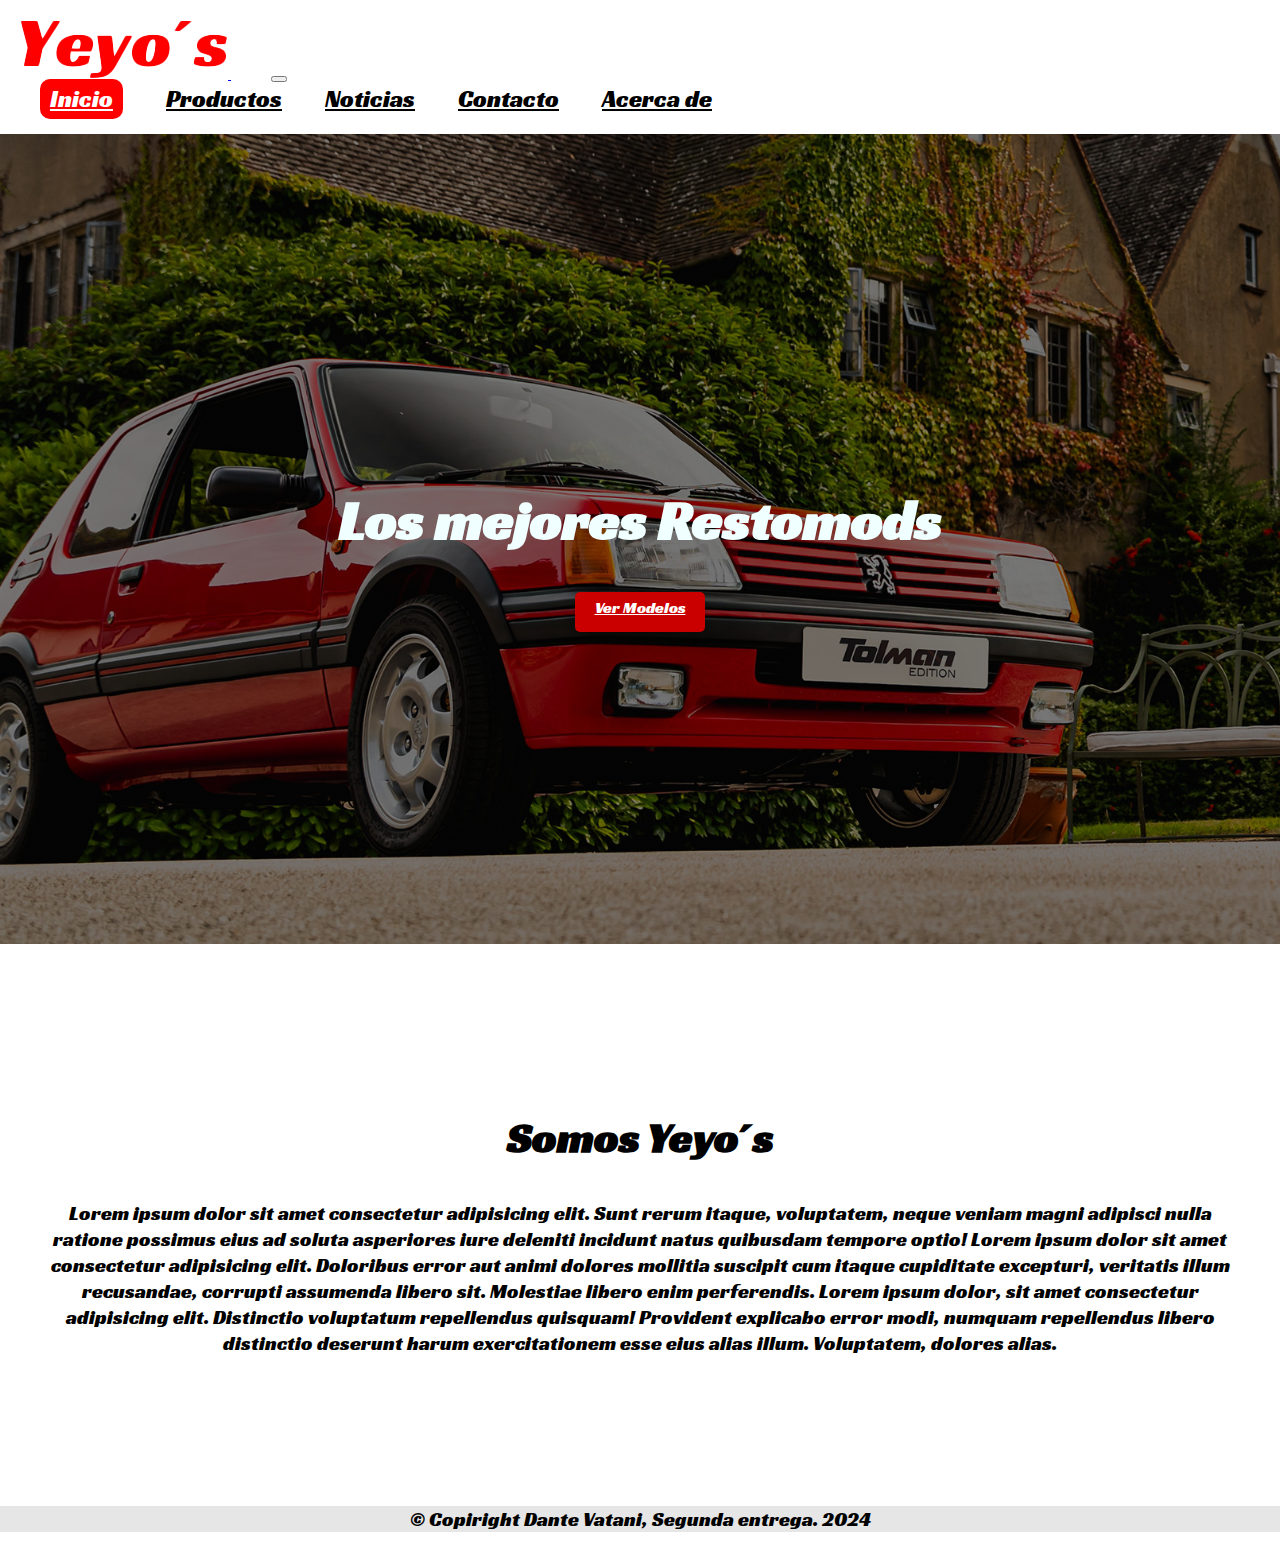
<file: index.html>
<!doctype html>
<html lang="en">
    <head>
        <!-- Required meta tags -->
        <meta charset="utf-8" />
        <meta name="viewport" content="width=device-width, initial-scale=1.0">
        <link rel="preconnect" href="https://fonts.googleapis.com">
        <link rel="preconnect" href="https://fonts.gstatic.com" crossorigin>
        <link href="https://fonts.googleapis.com/css2?family=Racing+Sans+One&display=swap" rel="stylesheet">
        <!-- Bootstrap CSS v5.2.1 -->
        <link href="https://cdn.jsdelivr.net/npm/bootstrap@5.3.2/dist/css/bootstrap.min.css" rel="stylesheet" integrity="sha384-T3c6CoIi6uLrA9TneNEoa7RxnatzjcDSCmG1MXxSR1GAsXEV/Dwwykc2MPK8M2HN" crossorigin="anonymous" />
        <link rel="stylesheet" href="./css/style.css">
        <title>Yeyo´s</title>
    </head>
    <body>
      <header>
        <nav class="navbar navbar-expand-lg " data-bs-theme="light">
          <div class="container-fluid">
            <a class="navbar-brand" href="./index.html">
              <img src="./img/logo.png" alt="logo">
            </a>
              <button class="navbar-toggler" type="button" data-bs-toggle="collapse" data-bs-target="#navbarNavAltMarkup" aria-controls="navbarNavAltMarkup" aria-expanded="false" aria-label="Toggle navigation">
                <span class="navbar-toggler-icon"></span>
              </button>
              <div class="collapse navbar-collapse" id="navbarNavAltMarkup">
                <div class="navbar-nav">
                  <a class="nav-link active" aria-current="page" href="#">Inicio</a>
                  <a class="nav-link" href="./pages/productos.html">Productos</a>
                  <a class="nav-link" href="./pages/noticias.html">Noticias</a>
                  <a class="nav-link" href="./pages/contacto.html">Contacto</a>
                  <a class="nav-link" href="./pages/acerca.html">Acerca de</a>
            </div>
              </div>
                </div>
          </nav>
      </header>
        <main>
          <section class="intro">
            <h1>Los mejores Restomods</h1>
            <a href="./pages/productos.html" class="btn btn-primary btn-lg" aria-label="Ver Modelos">Ver Modelos</a>
          </section>
          <section class="mensaje">
          <div class="container">
            <div class="img-container"></div>
            </div>
          </div>
          </section>
          <section class="mensaje">
            <div class="containermensaje">
              <div class="img-container"></div>
              <h2>Somos Yeyo´s</h2>
              <p>Lorem ipsum dolor sit amet consectetur adipisicing elit. Sunt rerum itaque, voluptatem, neque veniam magni adipisci nulla ratione possimus eius ad soluta asperiores iure deleniti incidunt natus quibusdam tempore optio! Lorem ipsum dolor sit amet consectetur adipisicing elit. Doloribus error aut animi dolores mollitia suscipit cum itaque cupiditate excepturi, veritatis illum recusandae, corrupti assumenda libero sit. Molestiae libero enim perferendis. Lorem ipsum dolor, sit amet consectetur adipisicing elit. Distinctio voluptatum repellendus quisquam! Provident explicabo error modi, numquam repellendus libero distinctio deserunt harum exercitationem esse eius alias illum. Voluptatem, dolores alias.</p>
            </div>
          </section>
        </main>
        <footer>
          <div class="container">
            <!-- Texto de derechos de autor -->
            <p>&copy; Copiright Dante Vatani, Segunda entrega. 2024</p>
        </div>
        </footer>
        <!-- Bootstrap JavaScript Libraries -->
        <script
            src="https://cdn.jsdelivr.net/npm/@popperjs/core@2.11.8/dist/umd/popper.min.js"
            integrity="sha384-I7E8VVD/ismYTF4hNIPjVp/Zjvgyol6VFvRkX/vR+Vc4jQkC+hVqc2pM8ODewa9r"
            crossorigin="anonymous"
        ></script>

        <script
            src="https://cdn.jsdelivr.net/npm/bootstrap@5.3.2/dist/js/bootstrap.min.js"
            integrity="sha384-BBtl+eGJRgqQAUMxJ7pMwbEyER4l1g+O15P+16Ep7Q9Q+zqX6gSbd85u4mG4QzX+"
            crossorigin="anonymous"
        ></script>
    </body>
</html>
</file>
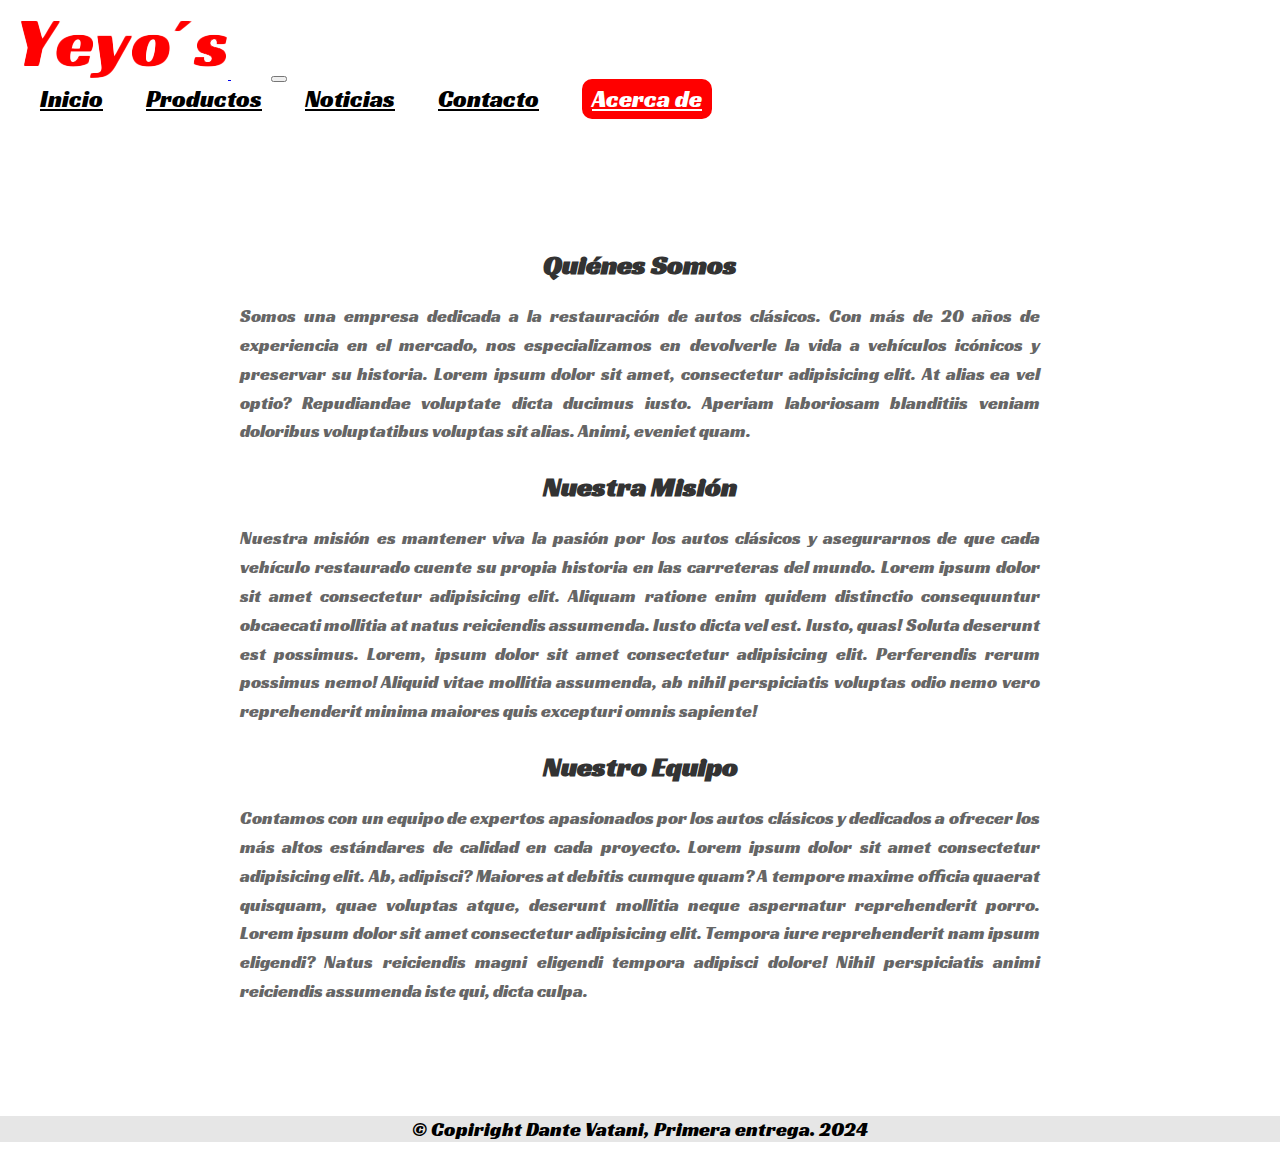
<file: pages/acerca.html>
<!doctype html>
<html lang="en">
    <head>
        <!-- Required meta tags -->
        <meta charset="utf-8" />
        <meta name="viewport" content="width=device-width, initial-scale=1.0">
        <link rel="preconnect" href="https://fonts.googleapis.com">
        <link rel="preconnect" href="https://fonts.gstatic.com" crossorigin>
        <link href="https://fonts.googleapis.com/css2?family=Racing+Sans+One&display=swap" rel="stylesheet">
        <!-- Bootstrap CSS v5.2.1 -->
        <link href="https://cdn.jsdelivr.net/npm/bootstrap@5.3.2/dist/css/bootstrap.min.css" rel="stylesheet" integrity="sha384-T3c6CoIi6uLrA9TneNEoa7RxnatzjcDSCmG1MXxSR1GAsXEV/Dwwykc2MPK8M2HN" crossorigin="anonymous" />
        <link rel="stylesheet" href="../css/style.css">
        <title>Yeyo´s</title>
    </head>
    <body>
      <header>
        <nav class="navbar navbar-expand-lg " data-bs-theme="light">
          <div class="container-fluid">
            <a class="navbar-brand" href="../index.html">
              <img src="../img/logo.png" alt="logo">
            </a>
              <button class="navbar-toggler" type="button" data-bs-toggle="collapse" data-bs-target="#navbarNavAltMarkup" aria-controls="navbarNavAltMarkup" aria-expanded="false" aria-label="Toggle navigation">
                <span class="navbar-toggler-icon"></span>
              </button>
              <div class="collapse navbar-collapse" id="navbarNavAltMarkup">
                <div class="navbar-nav">
                  <a class="nav-link" href="../index.html">Inicio</a>
                  <a class="nav-link" href="./productos.html">Productos</a>
                  <a class="nav-link" href="./noticias.html">Noticias</a>
                  <a class="nav-link" href="./contacto.html">Contacto</a>
                  <a class="nav-link active" aria-current="page" href="./acerca.html">Acerca de</a>
            </div>
              </div>
                </div>
          </nav>
      </header>
        <main>
            <section class="about">
                <div class="container">
                    <!-- Contenido de la sección -->
                    <h2>Quiénes Somos</h2>
                    <p>Somos una empresa dedicada a la restauración de autos clásicos. Con más de 20 años de experiencia en el mercado, nos especializamos en devolverle la vida a vehículos icónicos y preservar su historia. Lorem ipsum dolor sit amet, consectetur adipisicing elit. At alias ea vel optio? Repudiandae voluptate dicta ducimus iusto. Aperiam laboriosam blanditiis veniam doloribus voluptatibus voluptas sit alias. Animi, eveniet quam.</p>
                    <h2>Nuestra Misión</h2>
                    <p>Nuestra misión es mantener viva la pasión por los autos clásicos y asegurarnos de que cada vehículo restaurado cuente su propia historia en las carreteras del mundo. Lorem ipsum dolor sit amet consectetur adipisicing elit. Aliquam ratione enim quidem distinctio consequuntur obcaecati mollitia at natus reiciendis assumenda. Iusto dicta vel est. Iusto, quas! Soluta deserunt est possimus. Lorem, ipsum dolor sit amet consectetur adipisicing elit. Perferendis rerum possimus nemo! Aliquid vitae mollitia assumenda, ab nihil perspiciatis voluptas odio nemo vero reprehenderit minima maiores quis excepturi omnis sapiente!</p>
                    <h2>Nuestro Equipo</h2>
                    <p>Contamos con un equipo de expertos apasionados por los autos clásicos y dedicados a ofrecer los más altos estándares de calidad en cada proyecto. Lorem ipsum dolor sit amet consectetur adipisicing elit. Ab, adipisci? Maiores at debitis cumque quam? A tempore maxime officia quaerat quisquam, quae voluptas atque, deserunt mollitia neque aspernatur reprehenderit porro. Lorem ipsum dolor sit amet consectetur adipisicing elit. Tempora iure reprehenderit nam ipsum eligendi? Natus reiciendis magni eligendi tempora adipisci dolore! Nihil perspiciatis animi reiciendis assumenda iste qui, dicta culpa.</p>
                </div>
            </section>
        </main>
        <footer>
            <div class="container">
                <!-- Texto de derechos de autor -->
                <p>&copy; Copiright Dante Vatani, Primera entrega. 2024</p>
            </div>
        </footer>
        <!-- Bootstrap JavaScript Libraries -->
        <script
            src="https://cdn.jsdelivr.net/npm/@popperjs/core@2.11.8/dist/umd/popper.min.js"
            integrity="sha384-I7E8VVD/ismYTF4hNIPjVp/Zjvgyol6VFvRkX/vR+Vc4jQkC+hVqc2pM8ODewa9r"
            crossorigin="anonymous"
        ></script>

        <script
            src="https://cdn.jsdelivr.net/npm/bootstrap@5.3.2/dist/js/bootstrap.min.js"
            integrity="sha384-BBtl+eGJRgqQAUMxJ7pMwbEyER4l1g+O15P+16Ep7Q9Q+zqX6gSbd85u4mG4QzX+"
            crossorigin="anonymous"
        ></script>
    </body>
</html>
</file>
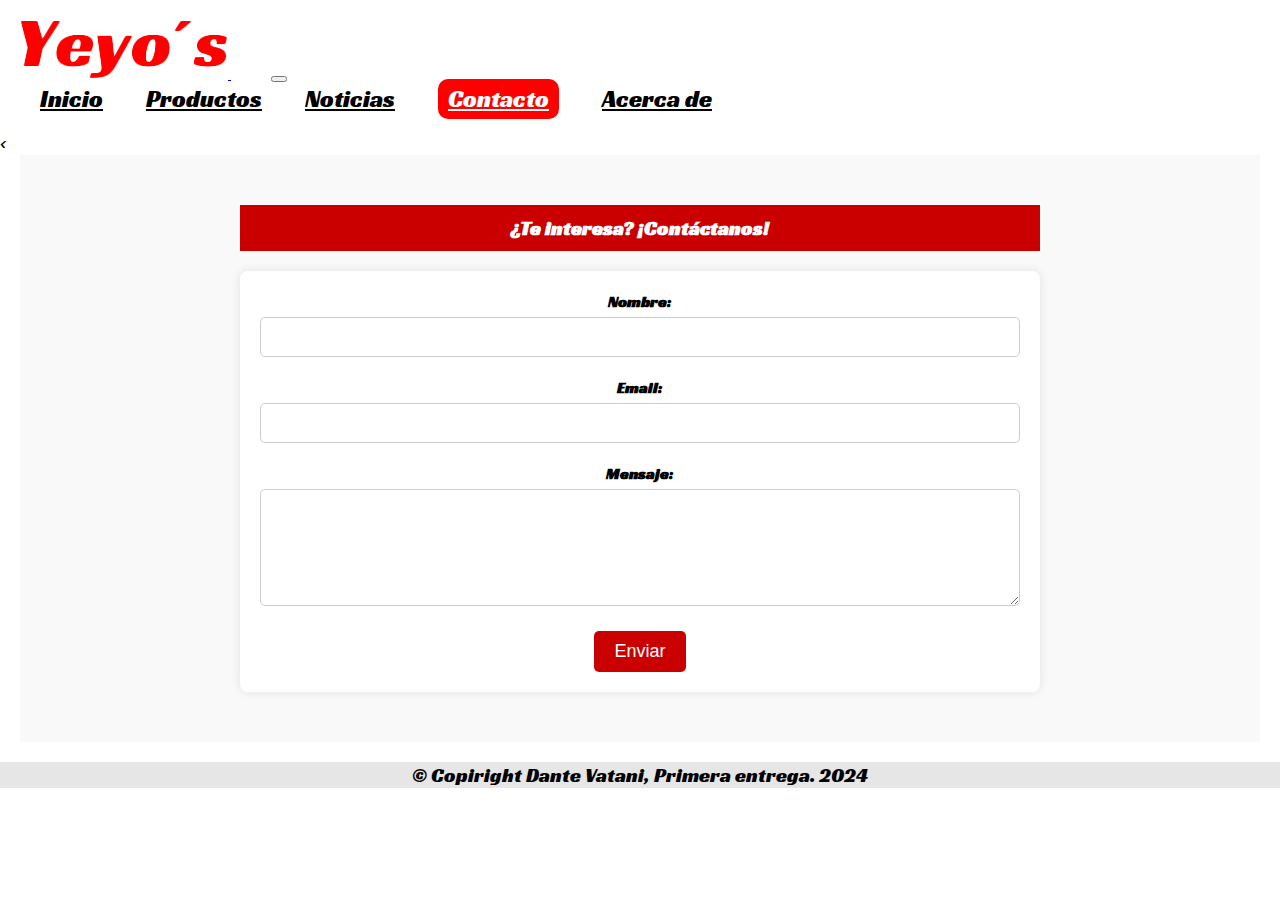
<file: pages/contacto.html>
<!doctype html>
<html lang="en">
    <head>
        <!-- Required meta tags -->
        <meta charset="utf-8" />
        <meta name="viewport" content="width=device-width, initial-scale=1.0">
        <link rel="preconnect" href="https://fonts.googleapis.com">
        <link rel="preconnect" href="https://fonts.gstatic.com" crossorigin>
        <link href="https://fonts.googleapis.com/css2?family=Racing+Sans+One&display=swap" rel="stylesheet">
        <!-- Bootstrap CSS v5.2.1 -->
        <link href="https://cdn.jsdelivr.net/npm/bootstrap@5.3.2/dist/css/bootstrap.min.css" rel="stylesheet" integrity="sha384-T3c6CoIi6uLrA9TneNEoa7RxnatzjcDSCmG1MXxSR1GAsXEV/Dwwykc2MPK8M2HN" crossorigin="anonymous" />
        <link rel="stylesheet" href="../css/style.css">
        <title>Yeyo´s</title>
    </head>
    <body>
      <header>
        <nav class="navbar navbar-expand-lg " data-bs-theme="light">
          <div class="container-fluid">
            <a class="navbar-brand" href="../index.html">
              <img src="../img/logo.png" alt="logo">
            </a>
              <button class="navbar-toggler" type="button" data-bs-toggle="collapse" data-bs-target="#navbarNavAltMarkup" aria-controls="navbarNavAltMarkup" aria-expanded="false" aria-label="Toggle navigation">
                <span class="navbar-toggler-icon"></span>
              </button>
              <div class="collapse navbar-collapse" id="navbarNavAltMarkup">
                <div class="navbar-nav">
                  <a class="nav-link" href="../index.html">Inicio</a>
                  <a class="nav-link" href="./productos.html">Productos</a>
                  <a class="nav-link" href="./noticias.html">Noticias</a>
                  <a class="nav-link active" aria-current="page" href="./contacto.html">Contacto</a>
                  <a class="nav-link" href="./acerca.html">Acerca de</a>
            </div>
              </div>
                </div>
          </nav>
      </header>
        <main>
            <!-- Sección de Formulario de Contacto -->
    <<section class="formulario">
        <div class="container">
            <!-- Banner -->
            <div class="banner">
                ¿Te interesa? ¡Contáctanos!
            </div>
            <!-- Formulario de contacto -->
            <form action="submit.php" method="post">
                <div class="input-group">
                    <label for="nombre">Nombre:</label>
                    <input type="text" id="nombre" name="nombre" required>
                </div>
                <div class="input-group">
                    <label for="email">Email:</label>
                    <input type="email" id="email" name="email" required>
                </div>
                <div class="input-group">
                    <label for="mensaje">Mensaje:</label>
                    <textarea id="mensaje" name="mensaje" rows="5" required></textarea>
                </div>
                <button type="submit">Enviar</button>
            </form>
        </div>
    </section>
        </main>
        <footer>
            <div class="container">
                <!-- Texto de derechos de autor -->
                <p>&copy; Copiright Dante Vatani, Primera entrega. 2024</p>
            </div>
        </footer>
        <!-- Bootstrap JavaScript Libraries -->
        <script
            src="https://cdn.jsdelivr.net/npm/@popperjs/core@2.11.8/dist/umd/popper.min.js"
            integrity="sha384-I7E8VVD/ismYTF4hNIPjVp/Zjvgyol6VFvRkX/vR+Vc4jQkC+hVqc2pM8ODewa9r"
            crossorigin="anonymous"
        ></script>

        <script
            src="https://cdn.jsdelivr.net/npm/bootstrap@5.3.2/dist/js/bootstrap.min.js"
            integrity="sha384-BBtl+eGJRgqQAUMxJ7pMwbEyER4l1g+O15P+16Ep7Q9Q+zqX6gSbd85u4mG4QzX+"
            crossorigin="anonymous"
        ></script>
    </body>
</html>
</file>
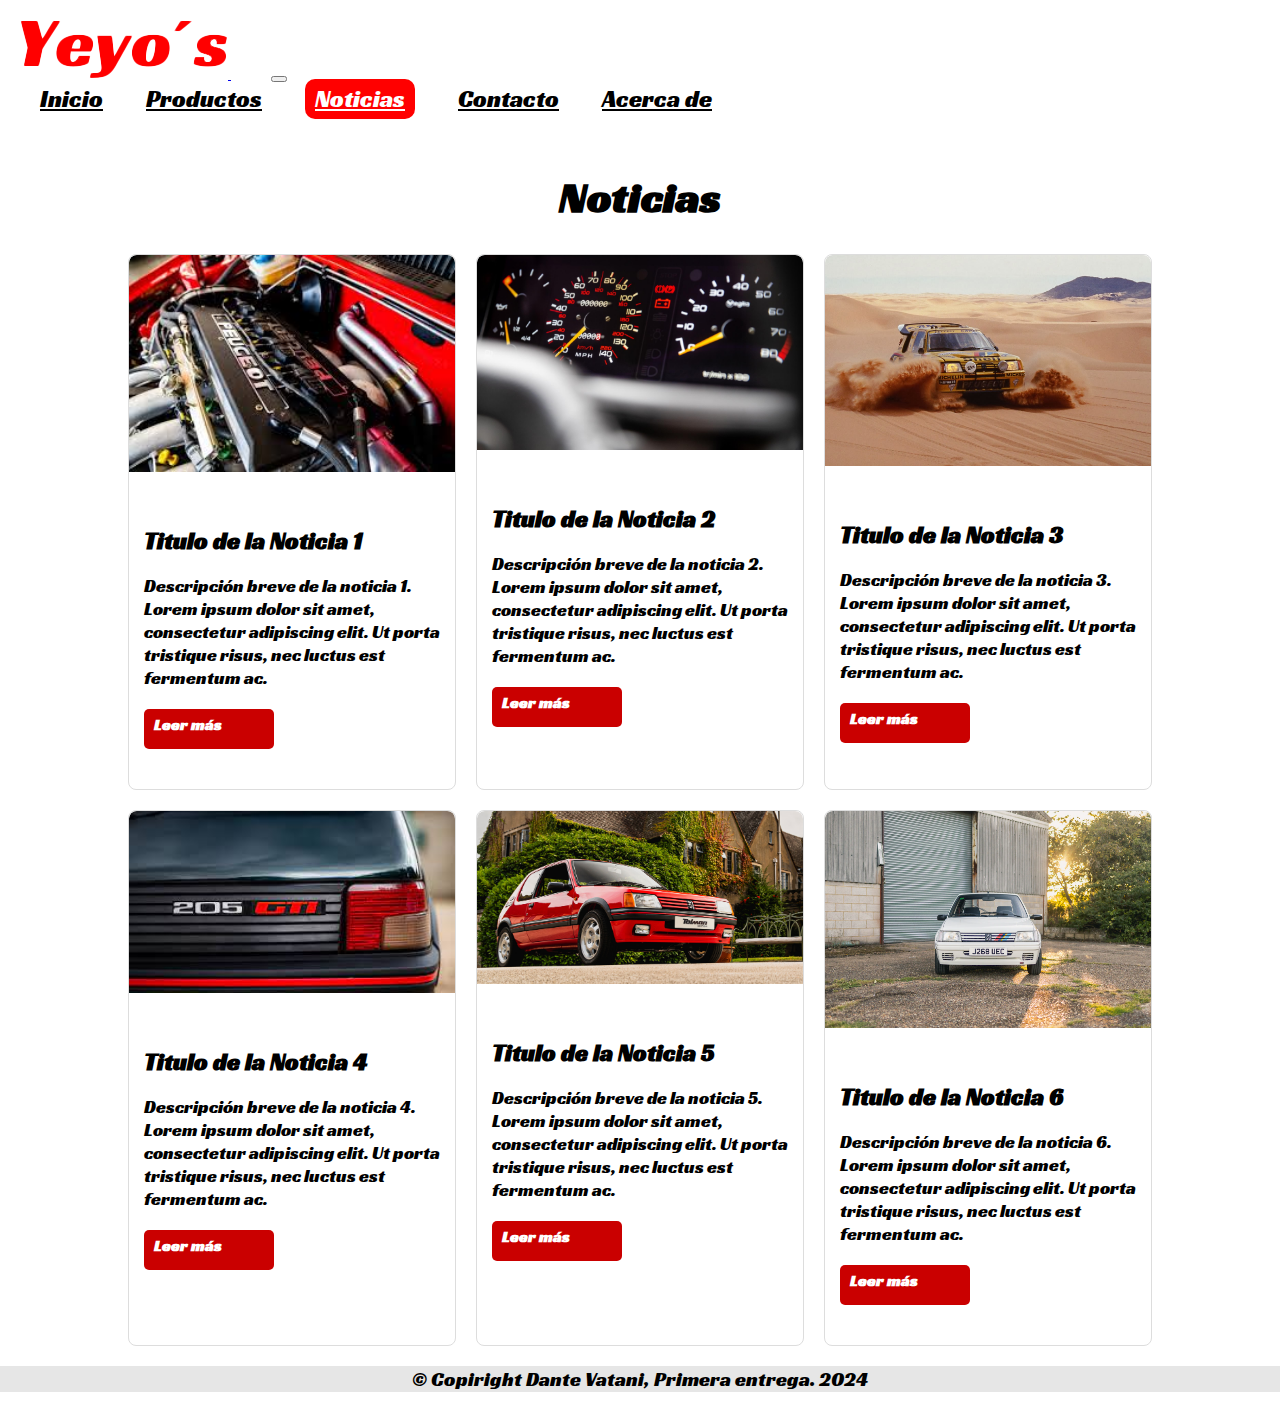
<file: pages/noticias.html>
<!doctype html>
<html lang="en">
    <head>
        <!-- Required meta tags -->
        <meta charset="utf-8" />
        <meta name="viewport" content="width=device-width, initial-scale=1.0">
        <link rel="preconnect" href="https://fonts.googleapis.com">
        <link rel="preconnect" href="https://fonts.gstatic.com" crossorigin>
        <link href="https://fonts.googleapis.com/css2?family=Racing+Sans+One&display=swap" rel="stylesheet">
        <!-- Bootstrap CSS v5.2.1 -->
        <link href="https://cdn.jsdelivr.net/npm/bootstrap@5.3.2/dist/css/bootstrap.min.css" rel="stylesheet" integrity="sha384-T3c6CoIi6uLrA9TneNEoa7RxnatzjcDSCmG1MXxSR1GAsXEV/Dwwykc2MPK8M2HN" crossorigin="anonymous" />
        <link rel="stylesheet" href="../css/style.css">
        <title>Yeyo´s</title>
    </head>
    <body>
      <header>
        <nav class="navbar navbar-expand-lg " data-bs-theme="light">
          <div class="container-fluid">
            <a class="navbar-brand" href="../index.html">
              <img src="../img/logo.png" alt="logo">
            </a>
              <button class="navbar-toggler" type="button" data-bs-toggle="collapse" data-bs-target="#navbarNavAltMarkup" aria-controls="navbarNavAltMarkup" aria-expanded="false" aria-label="Toggle navigation">
                <span class="navbar-toggler-icon"></span>
              </button>
              <div class="collapse navbar-collapse" id="navbarNavAltMarkup">
                <div class="navbar-nav">
                  <a class="nav-link" href="../index.html">Inicio</a>
                  <a class="nav-link" href="./productos.html">Productos</a>
                  <a class="nav-link active" aria-current="page" href="./noticias.html">Noticias</a>
                  <a class="nav-link" href="./contacto.html">Contacto</a>
                  <a class="nav-link" href="./acerca.html">Acerca de</a>
            </div>
              </div>
                </div>
          </nav>
      </header>
        <main>
            <section class="noticias">
                <div class="container">
                    <h2>Noticias</h2>
                    <div class="grid">
                        <div class="noticia">
                            <img src="../img/motor.jpeg" alt="Imagen de la noticia 1">
                            <div class="texto">
                                <h3>Titulo de la Noticia 1</h3>
                                <p>Descripción breve de la noticia 1. Lorem ipsum dolor sit amet, consectetur adipiscing elit. Ut porta tristique risus, nec luctus est fermentum ac.</p>
                                <a href="#" class="btn btn-primary btn-sm" aria-label="Leer más sobre Noticia 1">Leer más</a>
                            </div>
                        </div>
                        <div class="noticia">
                            <img src="../img/tablero205.jpg" alt="Imagen de la noticia 2">
                            <div class="texto">
                                <h3>Titulo de la Noticia 2</h3>
                                <p>Descripción breve de la noticia 2. Lorem ipsum dolor sit amet, consectetur adipiscing elit. Ut porta tristique risus, nec luctus est fermentum ac.</p>
                                <a href="#" class="btn btn-primary btn-sm" aria-label="Leer más sobre Noticia 2">Leer más</a>
                            </div>
                        </div>
                        <div class="noticia">
                            <img src="../img/dakar.jpg" alt="Imagen de la noticia 3">
                            <div class="texto">
                                <h3>Titulo de la Noticia 3</h3>
                                <p>Descripción breve de la noticia 3. Lorem ipsum dolor sit amet, consectetur adipiscing elit. Ut porta tristique risus, nec luctus est fermentum ac.</p>
                                <a href="#" class="btn btn-primary btn-sm" aria-label="Leer más sobre Noticia 3">Leer más</a>
                            </div>
                        </div>
                        <div class="noticia">
                            <img src="../img/baul 205.jpeg" alt="Imagen de la noticia 4">
                            <div class="texto">
                                <h3>Titulo de la Noticia 4</h3>
                                <p>Descripción breve de la noticia 4. Lorem ipsum dolor sit amet, consectetur adipiscing elit. Ut porta tristique risus, nec luctus est fermentum ac.</p>
                                <a href="#" class="btn btn-primary btn-sm" aria-label="Leer más sobre Noticia 4">Leer más</a>
                            </div>
                        </div>
                        <div class="noticia">
                            <img src="../img/full_car.jpg" alt="Imagen de la noticia 5">
                            <div class="texto">
                                <h3>Titulo de la Noticia 5</h3>
                                <p>Descripción breve de la noticia 5. Lorem ipsum dolor sit amet, consectetur adipiscing elit. Ut porta tristique risus, nec luctus est fermentum ac.</p>
                                <a href="#" class="btn btn-primary btn-sm" aria-label="Leer más sobre Noticia 5">Leer más</a>
                            </div>
                        </div>
                        <div class="noticia">
                            <img src="../img/rallye.jpg.webp" alt="Imagen de la noticia 6">
                            <div class="texto">
                                <h3>Titulo de la Noticia 6</h3>
                                <p>Descripción breve de la noticia 6. Lorem ipsum dolor sit amet, consectetur adipiscing elit. Ut porta tristique risus, nec luctus est fermentum ac.</p>
                                <a href="#" class="btn btn-primary btn-sm" aria-label="Leer más sobre Noticia 6">Leer más</a>
                            </div>
                        </div>
                    </div>
                </div>
            </section>
        </main>
        <footer>
            <div class="container">
                <!-- Texto de derechos de autor -->
                <p>&copy; Copiright Dante Vatani, Primera entrega. 2024</p>
            </div>
        </footer>
        <!-- Bootstrap JavaScript Libraries -->
        <script
            src="https://cdn.jsdelivr.net/npm/@popperjs/core@2.11.8/dist/umd/popper.min.js"
            integrity="sha384-I7E8VVD/ismYTF4hNIPjVp/Zjvgyol6VFvRkX/vR+Vc4jQkC+hVqc2pM8ODewa9r"
            crossorigin="anonymous"
        ></script>

        <script
            src="https://cdn.jsdelivr.net/npm/bootstrap@5.3.2/dist/js/bootstrap.min.js"
            integrity="sha384-BBtl+eGJRgqQAUMxJ7pMwbEyER4l1g+O15P+16Ep7Q9Q+zqX6gSbd85u4mG4QzX+"
            crossorigin="anonymous"
        ></script>
    </body>
</html>
</file>
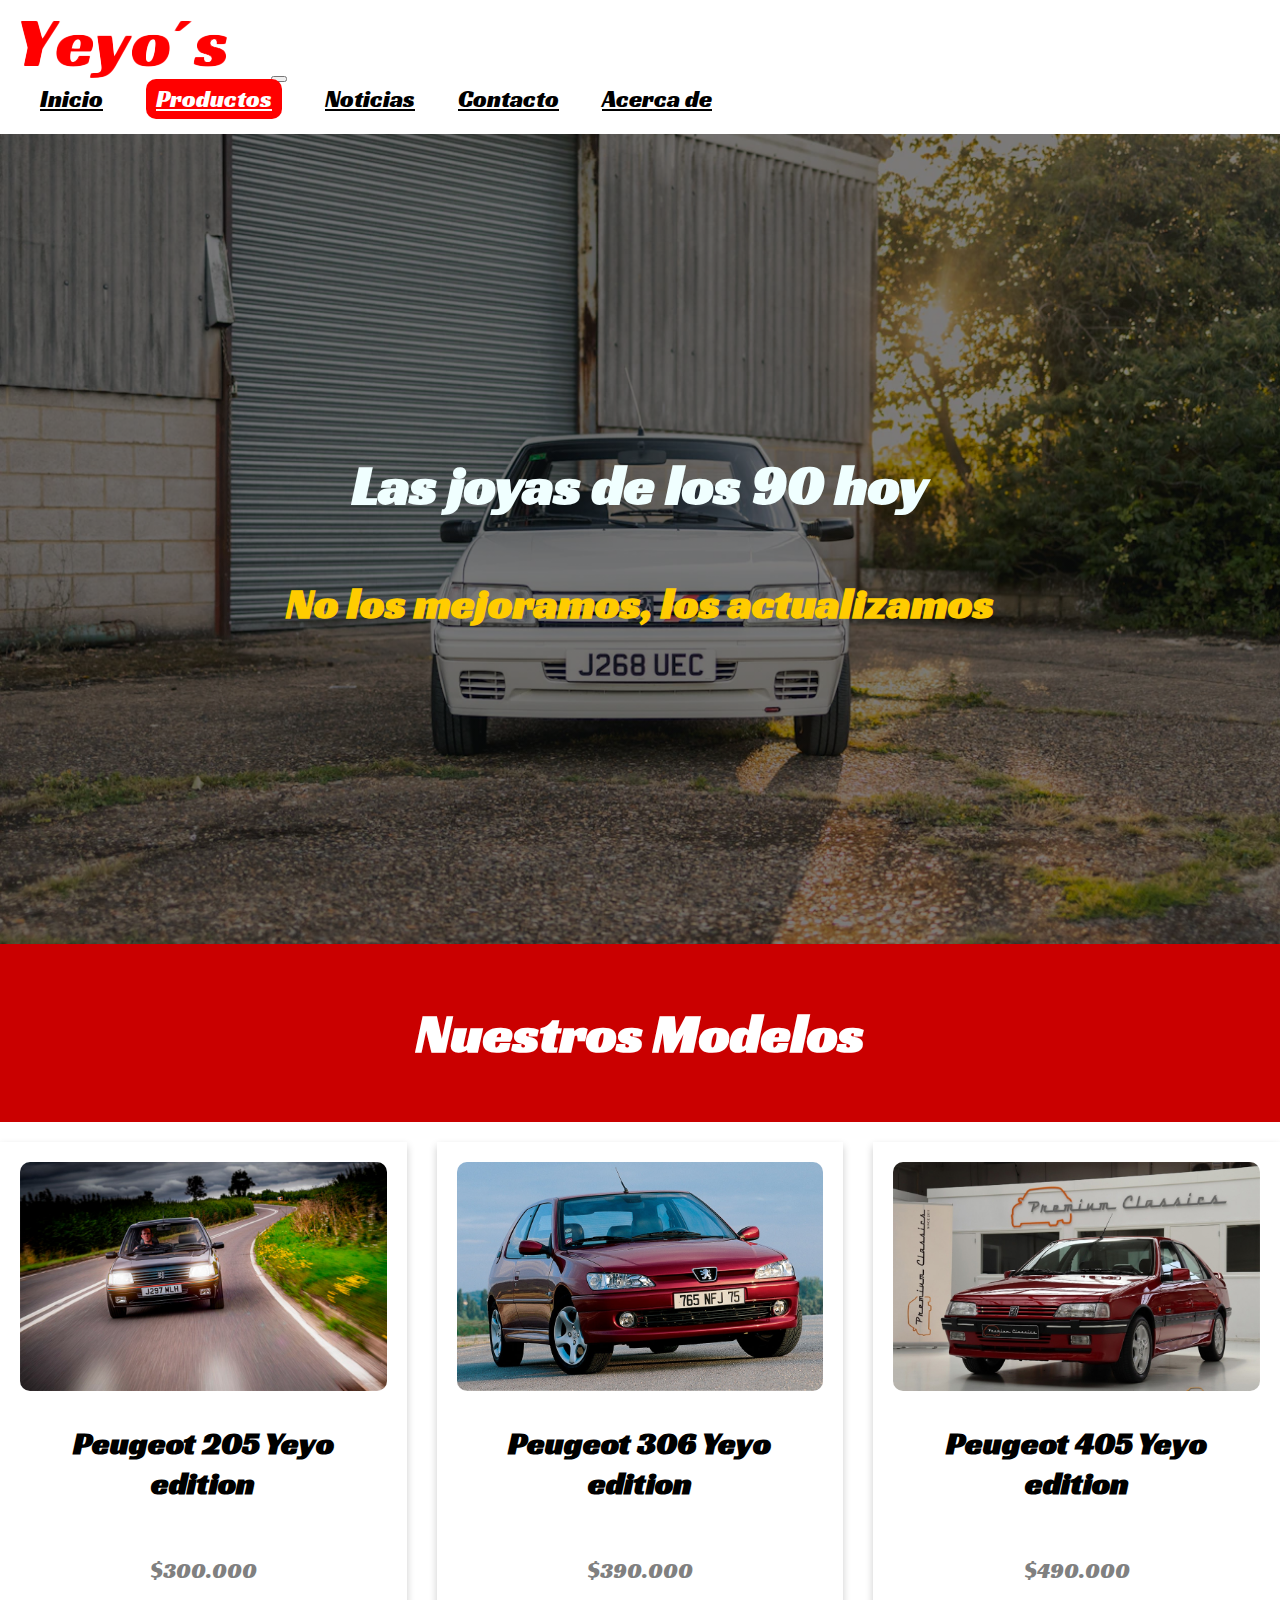
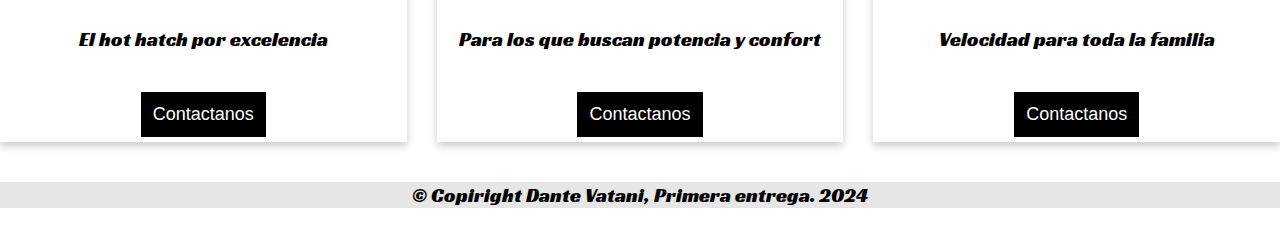
<file: pages/productos.html>
<!doctype html>
<html lang="en">
    <head>
        <!-- Required meta tags -->
        <meta charset="utf-8" />
        <meta name="viewport" content="width=device-width, initial-scale=1.0">
        <link rel="preconnect" href="https://fonts.googleapis.com">
        <link rel="preconnect" href="https://fonts.gstatic.com" crossorigin>
        <link href="https://fonts.googleapis.com/css2?family=Racing+Sans+One&display=swap" rel="stylesheet">
        <!-- Bootstrap CSS v5.2.1 -->
        <link href="https://cdn.jsdelivr.net/npm/bootstrap@5.3.2/dist/css/bootstrap.min.css" rel="stylesheet" integrity="sha384-T3c6CoIi6uLrA9TneNEoa7RxnatzjcDSCmG1MXxSR1GAsXEV/Dwwykc2MPK8M2HN" crossorigin="anonymous" />
        <link rel="stylesheet" href="../css/style.css">
        <title>Yeyo´s</title>
    </head>
    <body>
      <header>
        <nav class="navbar navbar-expand-lg " data-bs-theme="light">
          <div class="container-fluid">
            <a class="navbar-brand" href="../index.html">
              <img src="../img/logo.png" alt="logo">
            </a>
              <button class="navbar-toggler" type="button" data-bs-toggle="collapse" data-bs-target="#navbarNavAltMarkup" aria-controls="navbarNavAltMarkup" aria-expanded="false" aria-label="Toggle navigation">
                <span class="navbar-toggler-icon"></span>
              </button>
              <div class="collapse navbar-collapse" id="navbarNavAltMarkup">
                <div class="navbar-nav">
                  <a class="nav-link" href="../index.html">Inicio</a>
                  <a class="nav-link active" aria-current="page" href="./productos.html">Productos</a>
                  <a class="nav-link" href="./noticias.html">Noticias</a>
                  <a class="nav-link" href="./contacto.html">Contacto</a>
                  <a class="nav-link" href="./acerca.html">Acerca de</a>
            </div>
              </div>
                </div>
          </nav>
      </header>
        <main>
             <!-- intro -->
            <section class="intromodelos">
                <h1>Las joyas de los 90 hoy</h1>
                <h2>No los mejoramos, los actualizamos</h2>
            </section>
            <div class="banner">
                <h2>Nuestros Modelos</h2>
            </div>
             <!-- Primer modelos -->
             <div class="models">
                <!-- Primer modelo -->
                <div class="yeyouno">
                    <img src="../img/205negrocallerel.jpg" alt="205 Yeyo Edition">
                    <h3>Peugeot 205 Yeyo edition</h3>
                    <p class="price">$300.000</p>
                    <p>El hot hatch por excelencia</p>
                    <!-- Botón para contactar -->
                    <p><a href="../pages/contacto.html"><button>Contactanos</button></a></p>
                </div>
                <!-- Segundo modelo -->
                <div class="yeyodos">
                    <img src="../img/306rojo.jpg" alt="306 Yeyo Edition">
                    <h3>Peugeot 306 Yeyo edition</h3>
                    <p class="price">$390.000</p>
                    <p>Para los que buscan potencia y confort</p>
                    <!-- Botón para contactar -->
                    <p><a href="../pages/contacto.html"><button>Contactanos</button></a></p>
                </div>
                <!-- Tercer modelo -->
                <div class="yeyotres">
                    <img src="../img/405rojorel.jpg" alt="405 Yeyo Edition">
                    <h3>Peugeot 405 Yeyo edition</h3>
                    <p class="price">$490.000</p>
                    <p>Velocidad para toda la familia</p>
                    <!-- Botón para contactar -->
                    <p><a href="../pages/contacto.html"><button>Contactanos</button></a></p>
                </div>
            </div>
        </main>
        <footer>
            <div class="container">
                <!-- Texto de derechos de autor -->
                <p>&copy; Copiright Dante Vatani, Primera entrega. 2024</p>
            </div>
        </footer>
        <!-- Bootstrap JavaScript Libraries -->
        <script
            src="https://cdn.jsdelivr.net/npm/@popperjs/core@2.11.8/dist/umd/popper.min.js"
            integrity="sha384-I7E8VVD/ismYTF4hNIPjVp/Zjvgyol6VFvRkX/vR+Vc4jQkC+hVqc2pM8ODewa9r"
            crossorigin="anonymous"
        ></script>

        <script
            src="https://cdn.jsdelivr.net/npm/bootstrap@5.3.2/dist/js/bootstrap.min.js"
            integrity="sha384-BBtl+eGJRgqQAUMxJ7pMwbEyER4l1g+O15P+16Ep7Q9Q+zqX6gSbd85u4mG4QzX+"
            crossorigin="anonymous"
        ></script>
    </body>
</html>
</file>
<file: css/style.css>
/* CONFIGURACIÓN GENERAL */
* {
    box-sizing: border-box;
}

html {
    scroll-behavior: smooth;
}

body {
    font-family: "Racing Sans One", sans-serif;
    margin: 0;
}

h1 {
    font-size: 3.5em;
    color: azure;
}

h2 {
    font-size: 2.7em;
}

h3 {
    font-size: 2em;
}

p {
    font-size: 1.25em;
}
/* CONFIGURACIÓN DEL FOOTER */
footer {
    background-color: rgb(230, 230, 230);
    text-align: center;
}

/* Inicio Navbar style */
header {
    padding: 20px;
    background-color: #fff; /* Cambiamos el color de fondo a blanco */
}

.navbar-brand {
    margin-right: 20px;
    padding-right: 20px;
}

.navbar-nav {
    margin-left: auto;
    font-family: "Racing Sans One", sans-serif;
}

.navbar-nav .nav-link {
    margin: 0 20px; /* Simplificamos el margen a 0 arriba/abajo y 20px a la izquierda/derecha */
    font-size: 24px;
    color: black;
}

.navbar-dark .navbar-toggler-icon {
    color: black;
}

.navbar-nav .nav-link:hover {
    background-color: #ddd;
    color: black;
    border-radius: 10px; /* Agregar bordes redondeados */
    padding: 5px 10px;
}

.navbar-nav .nav-link.active {
    background-color: red;
    color: white;
    border-radius: 10px; /* Agregar bordes redondeados */
    padding: 5px 10px; /* Añadir espacio interno para mejorar el aspecto */
}
/* Fin Navbar style */

/* inicio style index html */
.intro {
    display: flex;
    align-items: center;
    justify-content: center;
    text-align: center;
    flex-direction: column;
    height: 90vh;
    background-image: linear-gradient(0deg, rgba(0, 0, 0, 0.5), rgba(0, 0, 0, 0.5)), url('../img/full_car.jpg');
    background-repeat: no-repeat;
    background-size: cover;
    background-position: center center;
}

.btn {
    min-width: 130px;
    height: 40px;
    color: #fff;
    padding: 5px 10px;
    font-weight: normal;
    cursor: pointer;
    transition: all 0.3s ease;
    position: relative;
    display: inline-block;
    outline: none;
    overflow: hidden;
    border-radius: 5px;
    border: none;
    background-color: rgb(202, 0, 0);
}

.btn:hover {
    border-radius: 5px;
    padding-right: 24px;
    padding-left: 8px;
    background-color: rgb(202, 0, 0);
}

.btn:hover::after {
    opacity: 1;
    right: 10px;
    background-color: rgb(202, 0, 0);
}

.btn::after {
    content: "\00BB";
    position: absolute;
    opacity: 0;
    font-size: 20px;
    line-height: 35px;
    top: 0px;
    right: -20px;
    transition: 0.4s;
    background-color: rgb(202, 0, 0);
}

.mensaje .containermensaje {
    text-align: center;
    padding: 100px 12px;
    margin: 30px;
}

.intromodelos {
    display: flex;
    align-items: center;
    justify-content: center;
    text-align: center;
    flex-direction: column;
    height: 90vh;
    background-image: linear-gradient(0deg, rgba(0, 0, 0, 0.5), rgba(0, 0, 0, 0.5)), url('../img/rallye.jpg.webp');
    background-repeat: no-repeat;
    background-size: cover;
    background-position: center;
}

.intromodelos h1 {
    margin-bottom: 20px; /* Ajusta el espacio inferior según sea necesario */
}

.intromodelos h2 {
    color: #ffcc00; /* Cambia esto al color que prefieras */
}

.banner {
    text-align: center;
    background-color: #333;
    color: white;
    padding: 20px 0;
    margin-bottom: 20px;
}

.models {
    display: flex;
    flex-wrap: wrap;
    justify-content: space-between;
}

.yeyouno, .yeyodos, .yeyotres {
    box-shadow: 0 4px 8px 0 rgba(0, 0, 0, 0.2);
    width: calc(33.33% - 20px); /* Espacio entre elementos */
    margin-bottom: 20px;
    text-align: center;
    font-family: 'Racing Sans One', sans-serif; /* Cambio de fuente */
    display: flex;
    flex-direction: column;
    justify-content: space-between;
    align-items: center;
    padding: 20px; /* Añadir padding interno */
    height: 600px; /* Altura para los contenedores */
    overflow: hidden; /* Para ocultar partes de la imagen que se desborden */
}

.yeyouno img, .yeyodos img, .yeyotres img {
    width: 100%;
    height: auto; /* Ajusta la altura de las imágenes automáticamente */
    object-fit: cover;
    border-radius: 10px; /* Redondear los bordes de las imágenes */
}

.price {
    color: grey;
    font-size: 22px;
}

.yeyouno button, .yeyodos button, .yeyotres button {
    border: none;
    outline: none;
    padding: 12px;
    color: white;
    background-color: #000;
    text-align: center;
    cursor: pointer;
    width: 100%;
    font-size: 18px;
}

.yeyouno button:hover, .yeyodos button:hover, .yeyotres button:hover {
    opacity: 0.7;
}

@media only screen and (max-width: 768px) {
    .yeyouno, .yeyodos, .yeyotres {
        width: calc(100% - 20px); /* Ancho completo en pantallas pequeñas */
        margin-right: 0;
        height: auto; /* Altura automática para pantallas pequeñas */
    }

    .models {
        flex-direction: column;
        align-items: center;
    }

    .yeyouno img, .yeyodos img, .yeyotres img {
        height: 100%; /* Ajuste de altura al 100% para mantener el mismo tamaño */
    }
}

.noticias .container {
    width: 80%;
    margin: 0 auto;
}

.noticias h2 {
    text-align: center;
    margin-bottom: 30px;
}

.noticias .grid {
    display: grid;
    grid-template-columns: repeat(auto-fill, minmax(300px, 1fr));
    gap: 20px;
}

.noticias .noticia {
    background-color: #fff;
    border: 1px solid #ddd;
    border-radius: 8px;
    overflow: hidden;
    transition: box-shadow 0.3s ease;
}

.noticias .noticia:hover {
    box-shadow: 0 4px 8px rgba(0, 0, 0, 0.1);
}

.noticias .noticia img {
    width: 100%;
    height: auto;
    border-radius: 8px 8px 0 0; /* Añadir bordes redondeados solo en la parte superior */
    object-fit: cover;
    margin-bottom: 10px; /* Añadir margen inferior para separar la imagen del texto */
}

.noticias .noticia .texto {
    padding: 15px;
    margin-bottom: 20px; /* Añadir margen inferior al contenedor de texto */
}

.noticias .noticia h3 {
    font-size: 24px;
    margin-bottom: 10px;
}

.noticias .noticia p {
    font-size: 18px;
    margin-bottom: 20px;
}

.noticias .noticia a {
    text-decoration: none;
    color: #fff; /* Cambiar el color del texto a blanco */
    font-weight: bold;
    font-size: 16px;
}

.noticias .noticia a:hover {
    color: #ffffff; /* Cambiar color al pasar el mouse */
}
/* Estilos para el formulario de contacto */
.formulario {
    background-color: #f9f9f9;
    padding: 50px 0;
    margin: 0 20px; /* Añadir margen a los lados en dispositivos móviles */
}

.formulario .container {
    max-width: 800px;
    margin: 0 auto;
}

.formulario form {
    background-color: #fff;
    padding: 20px;
    border-radius: 8px;
    box-shadow: 0 0 10px rgba(0, 0, 0, 0.1);
    text-align: center; /* Para centrar el botón */
}

.formulario form .input-group {
    margin-bottom: 20px;
}

.formulario form .input-group label {
    display: block;
    font-weight: bold;
    margin-bottom: 5px;
}

.formulario form .input-group input[type="text"],
.formulario form .input-group input[type="email"],
.formulario form .input-group textarea {
    width: 100%;
    padding: 10px;
    border: 1px solid #ccc;
    border-radius: 5px;
    font-size: 16px;
}

.formulario form .input-group textarea {
    resize: vertical;
}

.formulario form button[type="submit"] {
    background-color: #ca0000; /* Cambiar el color de fondo al rojo deseado */
    color: #fff;
    border: none;
    padding: 10px 20px;
    font-size: 18px;
    border-radius: 5px;
    cursor: pointer;
    transition: background-color 0.3s ease;
}

.formulario form button[type="submit"]:hover {
    background-color: #960000; /* Cambiar el color de fondo al rojo deseado al pasar el mouse */
}

/* Estilos para dispositivos móviles */
@media only screen and (max-width: 768px) {
    .formulario {
        margin: 0 10px; /* Añadir margen a los lados en dispositivos móviles */
    }

    .formulario form .input-group label,
    .formulario form button[type="submit"] {
        font-size: 14px;
    }
}

/* Estilos para el banner */
.banner {
    background-color: #ca0000; /* Cambiar el color de fondo al rojo deseado */
    color: #fff;
    text-align: center;
    padding: 10px 0;
    font-size: 20px;
    font-weight: bold;
    margin-bottom: 20px;
}
/* CONFIGURACIÓN DE LA SECCIÓN ACERCA DE */
.about {
    padding: 50px 0;
    display: flex; /* Agrega flexbox */
    justify-content: center; /* Centra horizontalmente los elementos */
    align-items: center; /* Centra verticalmente los elementos */
    text-align: center; /* Centra el texto */
}

.about .container {
    max-width: 800px;
    margin: 0 auto;
}

.about h2 {
    font-size: 28px;
    color: #333;
    margin-bottom: 20px;
}

.about p {
    font-size: 18px;
    line-height: 1.6;
    color: #666;
    margin-bottom: 20px;
    text-align: justify; /* Justifica el texto */
}

/* Media queries para pantallas más grandes, como computadoras */
@media screen and (min-width: 768px) {
    .about {
       margin: 40px;
    }
}

/* Media queries para dispositivos móviles */
@media screen and (max-width: 767px) {
    .about {
        margin: 40px;
    }
}
</file>
